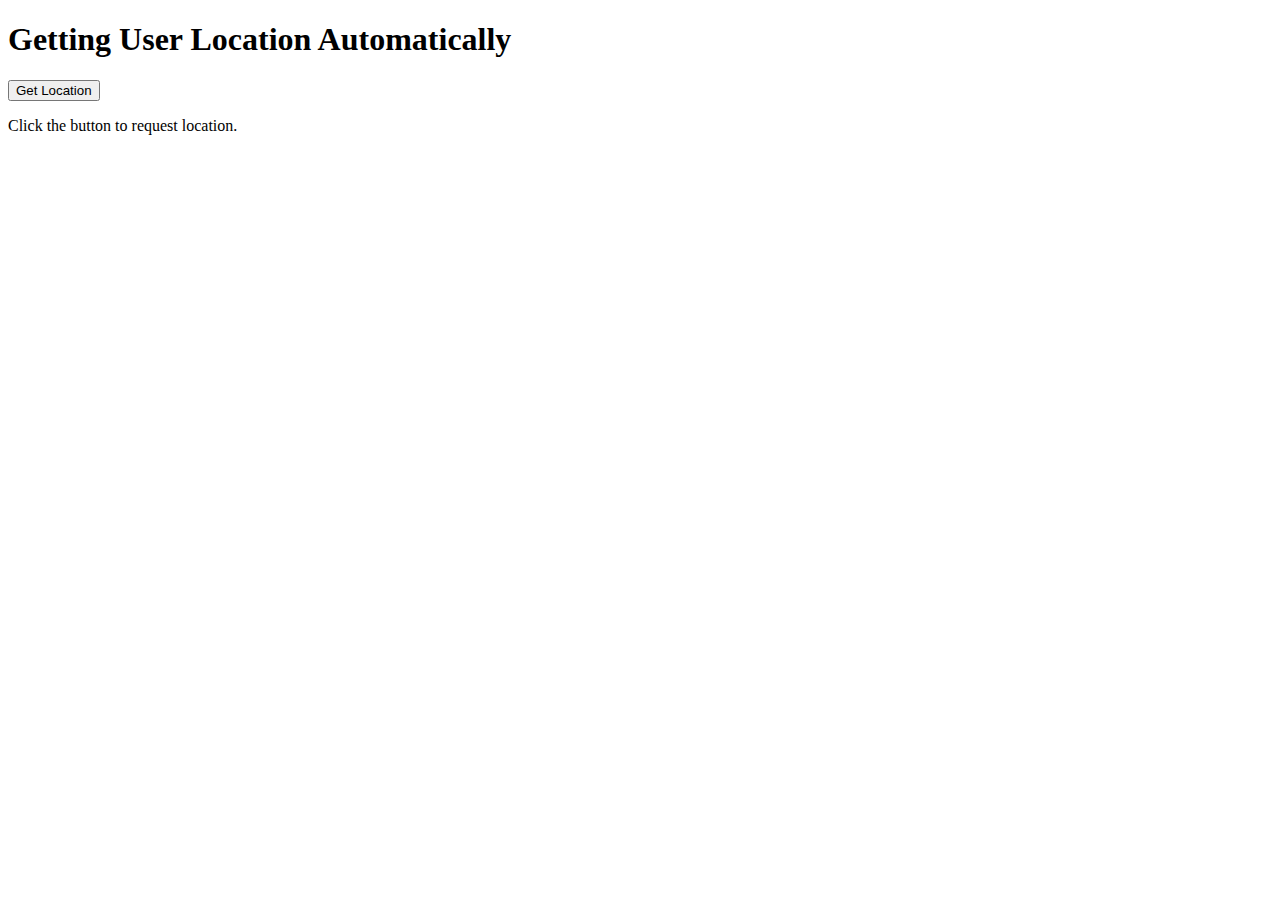
<file: tailwind/GetUser_Location/index.html>
<!DOCTYPE html>
<html lang="en">
<head>
    <meta charset="UTF-8">
    <meta name="viewport" content="width=device-width, initial-scale=1.0">
    <title>User Location</title>
</head>
<body>
    <h1>Getting User Location Automatically</h1>
    <button id="get-location-button">Get Location</button>
    <p id="status">Click the button to request location.</p>

    <script src="script.js"></script>
</body>
</html>
</file>
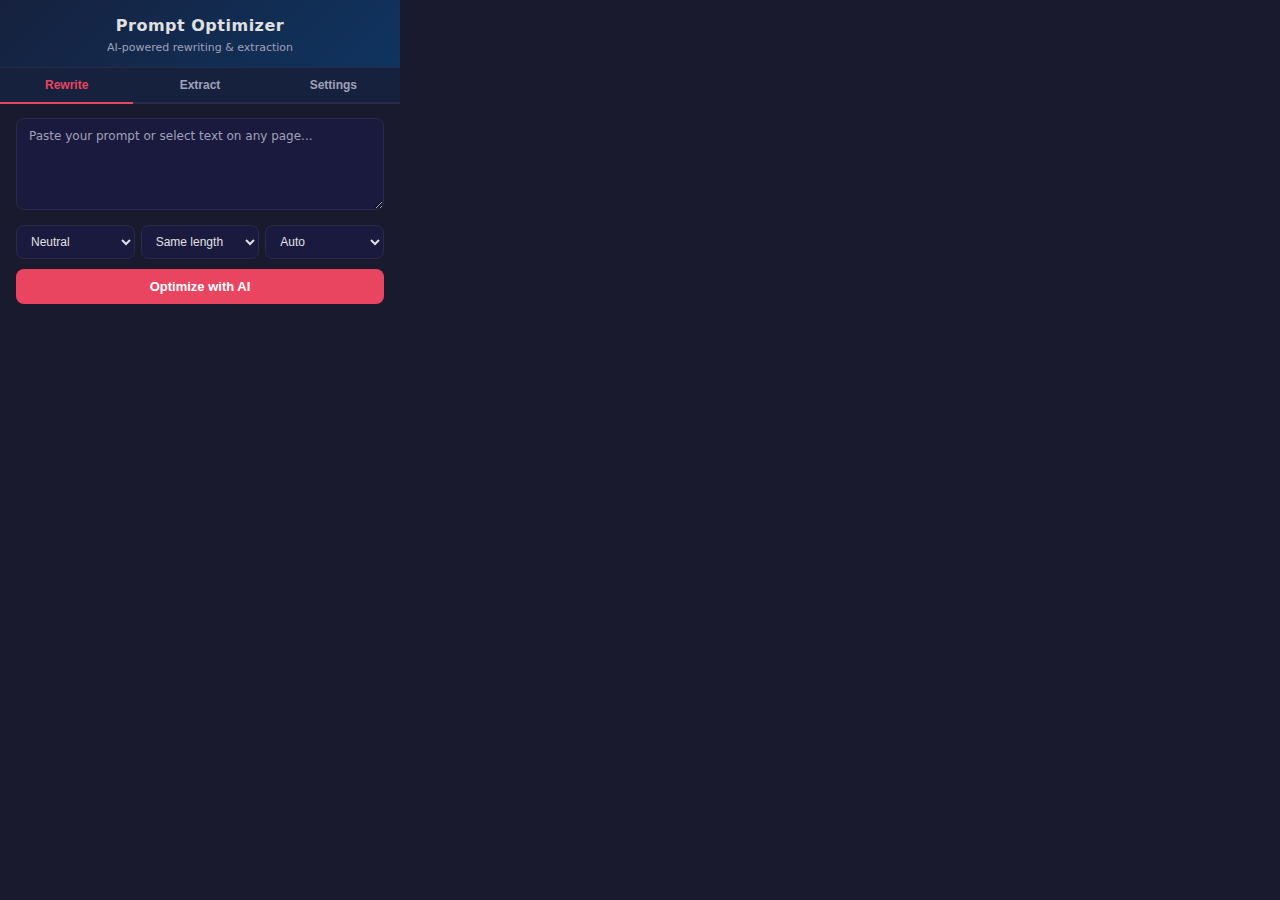
<file: prompt-optimizer/popup.html>
<!DOCTYPE html>
<html lang="en">
<head>
  <meta charset="UTF-8" />
  <title>Prompt Optimizer</title>
  <link rel="stylesheet" href="popup.css" />
</head>
<body>
  <!-- Header -->
  <header class="header">
    <h1>Prompt Optimizer</h1>
    <p class="subtitle">AI-powered rewriting &amp; extraction</p>
  </header>

  <!-- Tab Navigation -->
  <nav class="tabs" role="tablist">
    <button class="tab active" data-tab="rewrite" role="tab" aria-selected="true">Rewrite</button>
    <button class="tab" data-tab="extract" role="tab" aria-selected="false">Extract</button>
    <button class="tab" data-tab="settings" role="tab" aria-selected="false">Settings</button>
  </nav>

  <!-- ===== REWRITE TAB ===== -->
  <section id="tab-rewrite" class="tab-panel active">
    <textarea id="input" placeholder="Paste your prompt or select text on any page..." rows="5"></textarea>

    <div class="controls-row">
      <select id="tone" aria-label="Tone">
        <option value="neutral">Neutral</option>
        <option value="formal">Formal</option>
        <option value="casual">Casual</option>
        <option value="persuasive">Persuasive</option>
        <option value="friendly">Friendly</option>
      </select>
      <select id="length" aria-label="Length">
        <option value="same">Same length</option>
        <option value="shorter">Shorter</option>
        <option value="longer">More detailed</option>
      </select>
      <select id="formality" aria-label="Formality">
        <option value="auto">Auto</option>
        <option value="informal">Informal</option>
        <option value="semi-formal">Semi-formal</option>
        <option value="formal">Formal</option>
      </select>
    </div>

    <button id="optimize" class="btn primary">
      <span class="btn-text">Optimize with AI</span>
      <span class="spinner hidden"></span>
    </button>

    <!-- Compare View -->
    <div id="compare-view" class="compare hidden">
      <div class="compare-col">
        <h3>Original</h3>
        <div id="original-text" class="compare-box"></div>
      </div>
      <div class="compare-col">
        <h3>Rewritten</h3>
        <div id="rewritten-text" class="compare-box"></div>
      </div>
    </div>

    <div class="action-row hidden" id="rewrite-actions">
      <button id="copy" class="btn secondary">Copy Result</button>
      <button id="replace-selection" class="btn secondary">Replace on Page</button>
    </div>

    <div id="error-msg" class="error hidden"></div>
    <div id="token-info" class="token-info hidden"></div>
  </section>

  <!-- ===== EXTRACT TAB ===== -->
  <section id="tab-extract" class="tab-panel hidden">
    <p class="hint">Select text on any webpage, then click a button below.</p>

    <button id="capture-selection" class="btn primary">Capture Selection</button>

    <div id="extract-preview" class="extract-box hidden">
      <h3>Captured Text</h3>
      <div id="captured-text" class="compare-box"></div>
    </div>

    <div class="controls-row" id="extract-controls" style="display:none">
      <button id="summarize" class="btn secondary">Summary</button>
      <button id="bulletize" class="btn secondary">Bullets</button>
      <button id="key-ideas" class="btn secondary">Key Ideas</button>
    </div>

    <div id="extract-output" class="extract-box hidden">
      <h3>Result</h3>
      <div id="extract-result" class="compare-box"></div>
      <button id="copy-extract" class="btn secondary" style="margin-top:8px">Copy</button>
    </div>

    <div id="extract-error" class="error hidden"></div>
  </section>

  <!-- ===== SETTINGS TAB ===== -->
  <section id="tab-settings" class="tab-panel hidden">
    <div class="setting-group">
      <label for="api-key">Gemini API Key</label>
      <input type="password" id="api-key" placeholder="AIza..." autocomplete="off" />
      <small class="hint">Stored locally. Never sent to any server except Google.</small>
    </div>

    <div class="setting-group">
      <label for="model-select">Model</label>
      <select id="model-select">
        <option value="gemini-2.0-flash">Gemini 2.0 Flash (fast, cheap)</option>
        <option value="gemini-2.0-flash-lite">Gemini 2.0 Flash Lite (fastest)</option>
        <option value="gemini-2.5-pro-preview-05-06">Gemini 2.5 Pro (best quality)</option>
      </select>
    </div>

    <div class="setting-group">
      <label>
        <input type="checkbox" id="local-history" checked />
        Save history locally
      </label>
    </div>

    <div class="setting-group">
      <label>
        <input type="checkbox" id="consent-toggle" checked />
        I consent to sending text to Google Gemini for processing
      </label>
    </div>

    <div class="setting-group">
      <label>
        <input type="checkbox" id="floating-bar-toggle" checked />
        Show floating assistant bar on pages
      </label>
    </div>

    <button id="save-settings" class="btn primary">Save Settings</button>
    <div id="settings-status" class="hint"></div>
  </section>

  <script src="popup.js"></script>
</body>
</html>
</file>
<file: prompt-optimizer/popup.css>
/* ===== CSS Variables & Reset ===== */
:root {
  --bg-primary: #1a1a2e;
  --bg-secondary: #16213e;
  --bg-card: #0f3460;
  --bg-input: #1a1a3e;
  --text-primary: #e0e0e0;
  --text-secondary: #a0a0b8;
  --accent: #e94560;
  --accent-hover: #ff6b81;
  --success: #2ecc71;
  --warning: #f39c12;
  --error: #e74c3c;
  --border: #2a2a4a;
  --radius: 8px;
  --shadow: 0 2px 12px rgba(0, 0, 0, 0.3);
}

* {
  margin: 0;
  padding: 0;
  box-sizing: border-box;
}

body {
  width: 400px;
  min-height: 300px;
  font-family: 'Segoe UI', system-ui, -apple-system, sans-serif;
  background: var(--bg-primary);
  color: var(--text-primary);
  padding: 0;
  font-size: 13px;
  line-height: 1.5;
}

/* ===== Header ===== */
.header {
  background: linear-gradient(135deg, var(--bg-secondary), var(--bg-card));
  padding: 14px 16px 10px;
  text-align: center;
  border-bottom: 1px solid var(--border);
}

.header h1 {
  font-size: 16px;
  font-weight: 700;
  letter-spacing: 0.5px;
}

.subtitle {
  font-size: 11px;
  color: var(--text-secondary);
  margin-top: 2px;
}

/* ===== Tab Navigation ===== */
.tabs {
  display: flex;
  background: var(--bg-secondary);
  border-bottom: 2px solid var(--border);
}

.tab {
  flex: 1;
  padding: 10px 0;
  background: none;
  border: none;
  color: var(--text-secondary);
  font-size: 12px;
  font-weight: 600;
  cursor: pointer;
  transition: all 0.2s;
  border-bottom: 2px solid transparent;
  margin-bottom: -2px;
}

.tab:hover {
  color: var(--text-primary);
  background: rgba(233, 69, 96, 0.08);
}

.tab.active {
  color: var(--accent);
  border-bottom-color: var(--accent);
}

/* ===== Tab Panels ===== */
.tab-panel {
  padding: 14px 16px;
}

.tab-panel.hidden {
  display: none;
}

/* ===== Form Elements ===== */
textarea {
  width: 100%;
  padding: 10px 12px;
  background: var(--bg-input);
  color: var(--text-primary);
  border: 1px solid var(--border);
  border-radius: var(--radius);
  font-family: inherit;
  font-size: 12px;
  resize: vertical;
  min-height: 80px;
  transition: border-color 0.2s;
}

textarea:focus {
  outline: none;
  border-color: var(--accent);
}

textarea::placeholder {
  color: var(--text-secondary);
}

select, input[type="password"] {
  padding: 8px 10px;
  background: var(--bg-input);
  color: var(--text-primary);
  border: 1px solid var(--border);
  border-radius: var(--radius);
  font-size: 12px;
  cursor: pointer;
  transition: border-color 0.2s;
}

select:focus, input[type="password"]:focus {
  outline: none;
  border-color: var(--accent);
}

input[type="password"] {
  width: 100%;
  cursor: text;
}

/* ===== Controls Row ===== */
.controls-row {
  display: flex;
  gap: 6px;
  margin: 10px 0;
}

.controls-row select,
.controls-row button {
  flex: 1;
  min-width: 0;
}

/* ===== Buttons ===== */
.btn {
  display: flex;
  align-items: center;
  justify-content: center;
  gap: 6px;
  width: 100%;
  padding: 10px 14px;
  border: none;
  border-radius: var(--radius);
  font-size: 13px;
  font-weight: 600;
  cursor: pointer;
  transition: all 0.2s;
}

.btn.primary {
  background: var(--accent);
  color: #fff;
}

.btn.primary:hover {
  background: var(--accent-hover);
  box-shadow: 0 2px 8px rgba(233, 69, 96, 0.4);
}

.btn.primary:disabled {
  opacity: 0.5;
  cursor: not-allowed;
}

.btn.secondary {
  background: var(--bg-card);
  color: var(--text-primary);
  border: 1px solid var(--border);
}

.btn.secondary:hover {
  border-color: var(--accent);
  color: var(--accent);
}

/* ===== Spinner ===== */
.spinner {
  width: 14px;
  height: 14px;
  border: 2px solid rgba(255, 255, 255, 0.3);
  border-top-color: #fff;
  border-radius: 50%;
  animation: spin 0.6s linear infinite;
}

.spinner.hidden {
  display: none;
}

@keyframes spin {
  to { transform: rotate(360deg); }
}

/* ===== Compare View ===== */
.compare {
  display: flex;
  gap: 8px;
  margin: 12px 0;
}

.compare.hidden {
  display: none;
}

.compare-col {
  flex: 1;
  min-width: 0;
}

.compare-col h3 {
  font-size: 11px;
  font-weight: 600;
  color: var(--text-secondary);
  margin-bottom: 6px;
  text-transform: uppercase;
  letter-spacing: 0.5px;
}

.compare-box {
  background: var(--bg-input);
  border: 1px solid var(--border);
  border-radius: var(--radius);
  padding: 10px;
  font-size: 12px;
  line-height: 1.6;
  max-height: 180px;
  overflow-y: auto;
  word-break: break-word;
  white-space: pre-wrap;
}

/* ===== Action Row ===== */
.action-row {
  display: flex;
  gap: 8px;
  margin-top: 8px;
}

.action-row.hidden {
  display: none;
}

.action-row .btn {
  flex: 1;
}

/* ===== Error/Info Messages ===== */
.error {
  color: var(--error);
  background: rgba(231, 76, 60, 0.1);
  border: 1px solid rgba(231, 76, 60, 0.3);
  border-radius: var(--radius);
  padding: 8px 12px;
  font-size: 12px;
  margin-top: 10px;
}

.error.hidden {
  display: none;
}

.token-info {
  color: var(--text-secondary);
  font-size: 11px;
  margin-top: 8px;
  text-align: right;
}

.token-info.hidden {
  display: none;
}

/* ===== Extract Tab ===== */
.extract-box {
  margin: 12px 0;
}

.extract-box.hidden {
  display: none;
}

.extract-box h3 {
  font-size: 11px;
  font-weight: 600;
  color: var(--text-secondary);
  margin-bottom: 6px;
  text-transform: uppercase;
  letter-spacing: 0.5px;
}

/* ===== Settings Tab ===== */
.setting-group {
  margin-bottom: 14px;
}

.setting-group label {
  display: block;
  font-size: 12px;
  font-weight: 600;
  margin-bottom: 4px;
  color: var(--text-primary);
}

.setting-group label:has(input[type="checkbox"]) {
  display: flex;
  align-items: center;
  gap: 8px;
  font-weight: 400;
  cursor: pointer;
}

.hint {
  font-size: 11px;
  color: var(--text-secondary);
  margin-top: 3px;
}

/* ===== Scrollbar ===== */
::-webkit-scrollbar {
  width: 6px;
}

::-webkit-scrollbar-track {
  background: var(--bg-primary);
}

::-webkit-scrollbar-thumb {
  background: var(--border);
  border-radius: 3px;
}

::-webkit-scrollbar-thumb:hover {
  background: var(--text-secondary);
}
</file>
